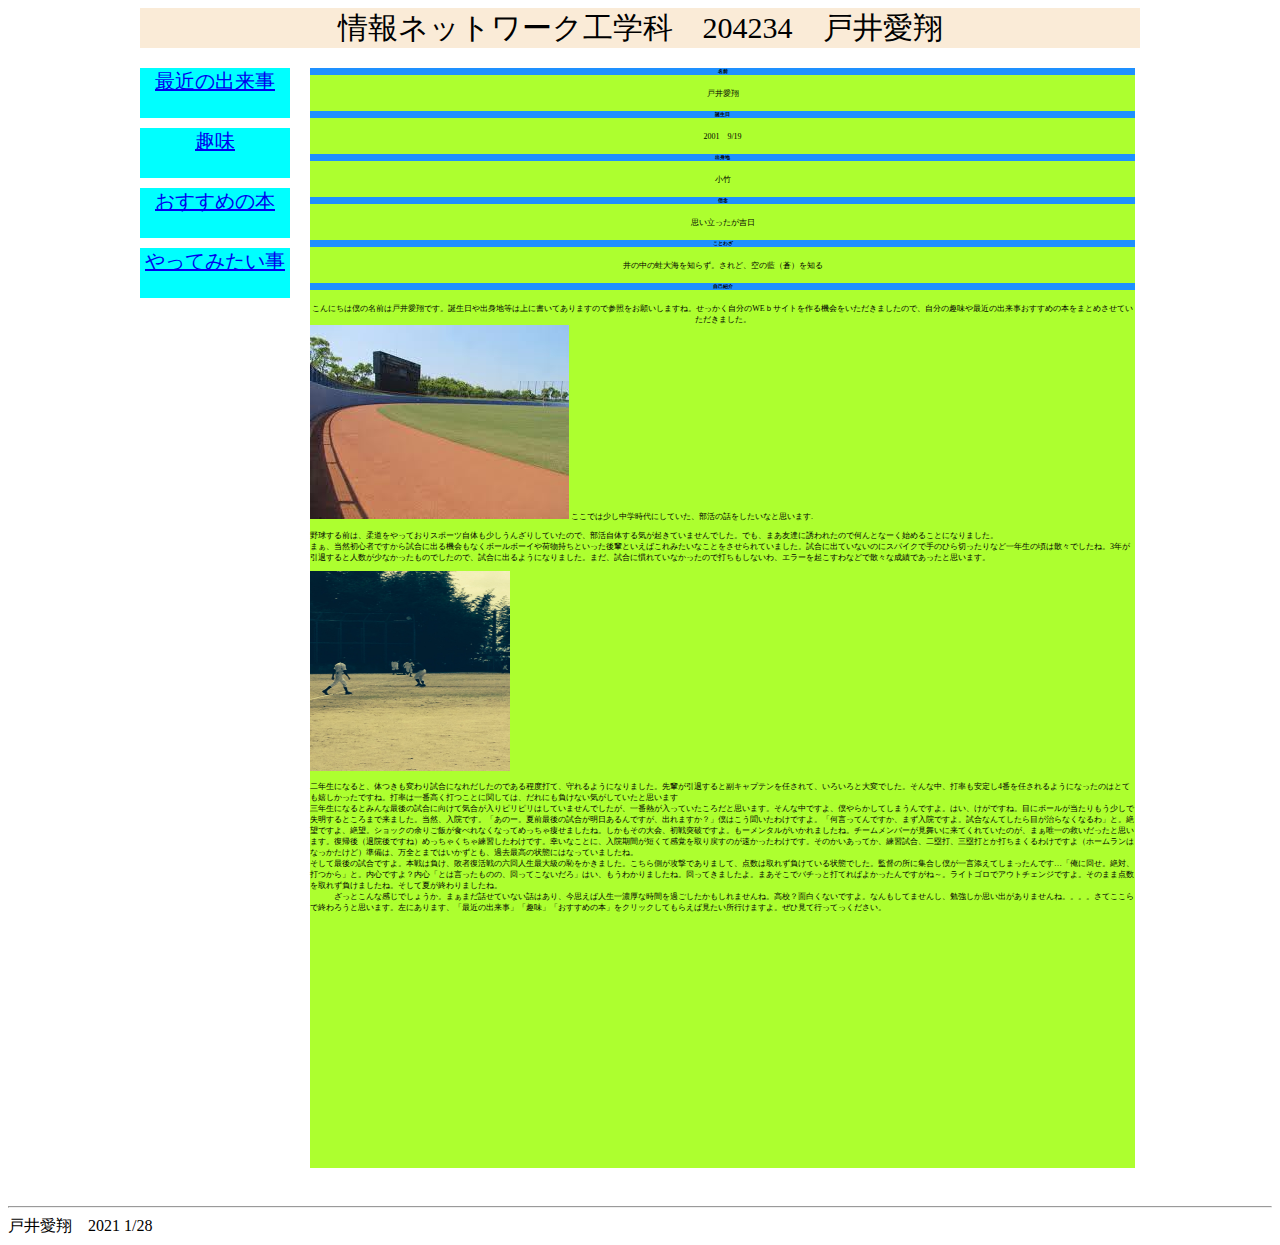
<file: index.html>
<!doctype html>
<html>
    <head>
        <meta charset="utf-8">
    <title>final</title>
        <link rel="stylesheet" type="text/css"
              href="css/su1.css">
    </head>
    <body>
             <div class="wrap">
        <div class="aoiki">
        <div class="title">
            情報ネットワーク工学科　204234　戸井愛翔　
        </div>
        <div class="ai">
            <div class="oiu">
                <div class="si">
                    <a href="saikinnnodekigoto.html">最近の出来事</a>
                </div>
                <div class="si">
                    <a href="shumi.html">趣味</a>
                </div>
                <div class="si">
                    <a href="osusumwnohonn.html">おすすめの本</a>
                </div>
                <div class="si">
                    <a href="yattemitaikoto.html">やってみたい事</a>
                </div>
            </div>
            <div class="hij">
             <div class="io">
                 <h6 class="koko">名前</h6>
                 <p class="aoi">戸井愛翔</p>
                 <h6 class="koko">誕生日</h6>
                 <p class="aoi">2001　9/19</p>
                 <h6 class="koko">出身地</h6>
                 <p class="aoi">小竹</p>
                  <h6 class="koko">信念</h6>
                 <p class="aoi">思い立ったが吉日</p>
                 <h6 class="koko">ことわざ</h6>
                 <p class="aoi">井の中の蛙大海を知らず。されど、空の藍（蒼）を知る</p>
                 <h6 class="koko"> 自己紹介</h6>
                 <p class="aoi">こんにちは僕の名前は戸井愛翔です。誕生日や出身地等は上に書いてありますので参照をお願いしますね。せっかく自分のWEｂサイトを作る機会をいただきましたので、自分の趣味や最近の出来事おすすめの本をまとめさせていただきました。</p><img src="images/kyuujou_01.jpg">
                 ここでは少し中学時代にしていた、部活の話をしたいなと思います.<br>
                 <p>野球する前は、柔道をやっておりスポーツ自体も少しうんざりしていたので、部活自体する気が起きていませんでした。でも、まあ友達に誘われたので何んとなーく始めることになりました。<br>まぁ、当然初心者ですから試合に出る機会もなくボールボーイや荷物持ちといった後輩といえばこれみたいなことをさせられていました。試合に出ていないのにスパイクで手のひら切ったりなど一年生の頃は散々でしたね。3年が引退すると人数が少なかったものでしたので、試合に出るようになりました。まだ、試合に慣れていなかったので打ちもしないわ、エラーを起こすわなどで散々な成績であったと思います。</p>
                     <img src="images/yakyuu.jpg"alt="サンプル" width="200" height="200"><p>二年生になると、体つきも変わり試合になれだしたのである程度打て、守れるようになりました。先輩が引退すると副キャプテンを任されて、いろいろと大変でした。そんな中、打率も安定し4番を任されるようになったのはとても嬉しかったですね。打率は一番高く打つことに関しては、だれにも負けない気がしていたと思います<br>三年生になるとみんな最後の試合に向けて気合が入りピリピリはしていませんでしたが、一番熱が入っていたころだと思います。そんな中ですよ、僕やらかしてしまうんですよ。はい、けがですね。目にボールが当たりもう少しで失明するところまで来ました。当然、入院です。「あのー。夏前最後の試合が明日あるんですが、出れますか？」僕はこう聞いたわけですよ。「何言ってんですか、まず入院ですよ。試合なんてしたら目が治らなくなるわ」と。絶望ですよ、絶望。ショックの余りご飯が食べれなくなってめっちゃ痩せましたね。しかもその大会、初戦突破ですよ。もーメンタルがいかれましたね。チームメンバーが見舞いに来てくれていたのが、まぁ唯一の救いだったと思います。復帰後（退院後ですね）めっちゃくちゃ練習したわけです。幸いなことに、入院期間が短くて感覚を取り戻すのが速かったわけです。そのかいあってか、練習試合、二塁打、三塁打とか打ちまくるわけですよ（ホームランはなっかたけど）準備は、万全とまではいかずとも、過去最高の状態にはなっていましたね。<br>そして最後の試合ですよ。本戦は負け、敗者復活戦の六回人生最大級の恥をかきました。こちら側が攻撃でありまして、点数は取れず負けている状態でした。監督の所に集合し僕が一言添えてしまったんです…「俺に回せ。絶対、打つから」と。内心ですよ？内心「とは言ったものの、回ってこないだろ」はい、もうわかりましたね。回ってきましたよ。まあそこでバチっと打てればよかったんですがね～。ライトゴロでアウトチェンジですよ。そのまま点数を取れず負けましたね。そして夏が終わりましたね。<br>
                　　　ざっとこんな感じでしょうか。まぁまだ話せていない話はあり、今思えば人生一濃厚な時間を過ごしたかもしれませんね。高校？面白くないですよ。なんもしてませんし、勉強しか思い出がありませんね。。。。さてここらで終わろうと思います。左にあります、「最近の出来事」「趣味」「おすすめの本」をクリックしてもらえば見たい所行けますよ。ぜひ見て行ってっください。
                 </p>
            </div>
            </div> 
        </div>
        </div>
        </div>
   <hr>戸井愛翔　2021 1/28
    </body>
</html>
</file>
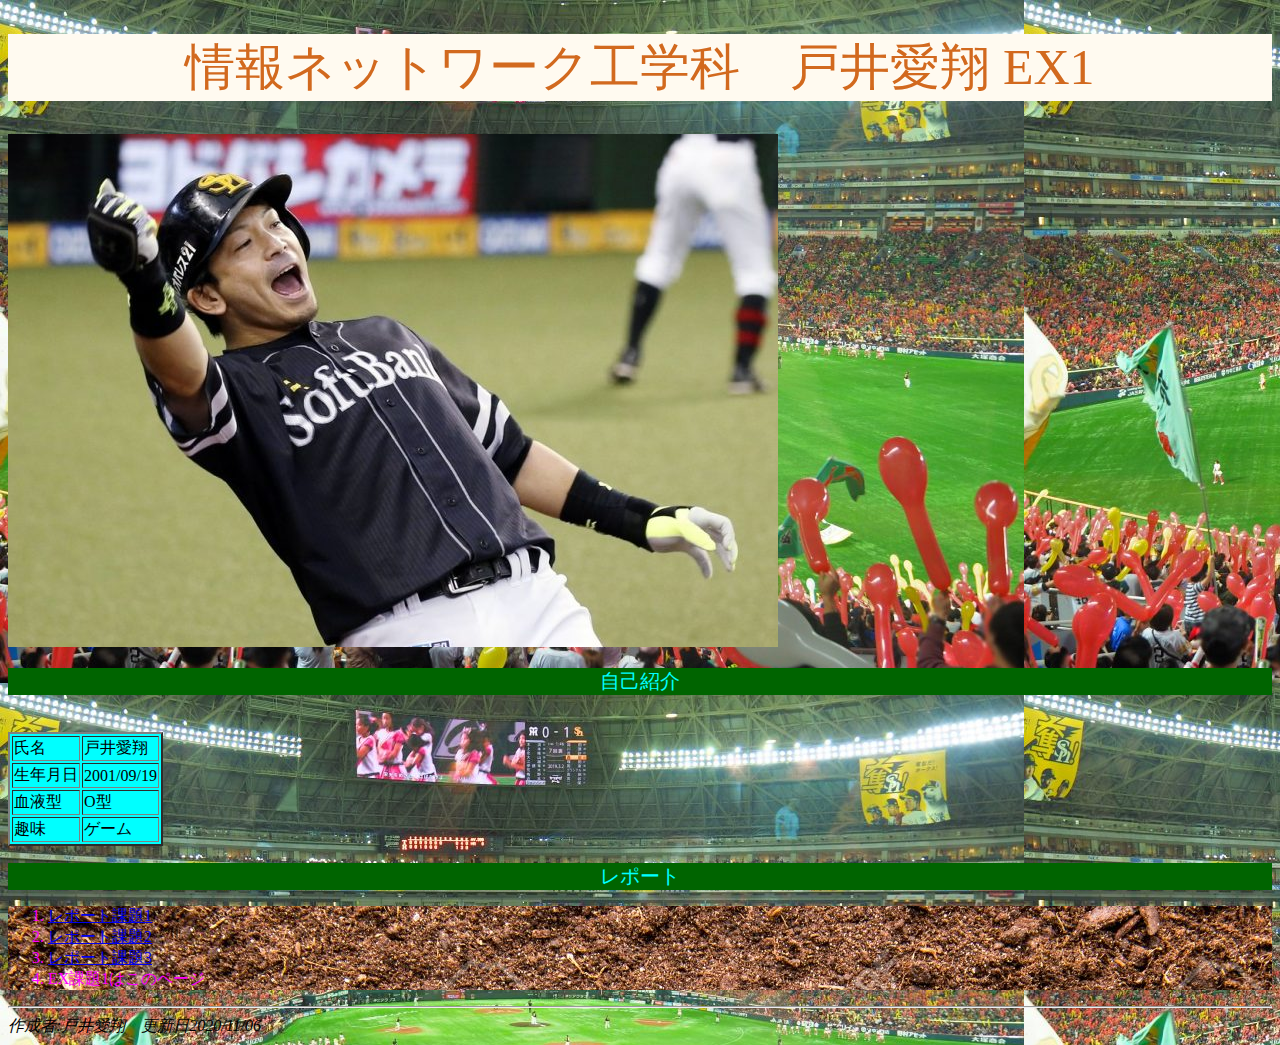
<file: ex1.html>
<!doctype html>
<html>
    <head>
        <meta charset="utf-8">
    <title>EX課題1</title>
        <link rel="stylesheet" type="text/css"
              href="css/ex1.css">
    </head>
    <body>
        <h1>情報ネットワーク工学科　戸井愛翔 EX1</h1>
        <img src="images/baseball_03.jpg" alt "代替テキスト">
        <h2>自己紹介</h2>
         <table border="2">
            <tr>　<td>氏名</td>　<td>戸井愛翔</td>　　</tr>
            <tr>　<td>生年月日</td>　　<td>2001/09/19</td>　　　</tr>
            <tr>　<td>血液型</td>　　　<td>O型</td>　　　</tr>
            <tr>　<td>趣味</td>　　　　<td>ゲーム</td>　　　</tr>
        　　　</table>
        <h2>レポート</h2>
        <ol>
            <li><a href="kadai1.html">レポート課題1</a></li>
            <li><a href="index.html">レポート課題2</a></li>
            <li><a href="kadai3.html">レポート課題3</a></li>
            <li>EX課題1はこのページ</li>
        </ol>
        <hr>
        <address>作成者:戸井愛翔　更新日2020/11/06</address>
    </body>

</html>
</file>
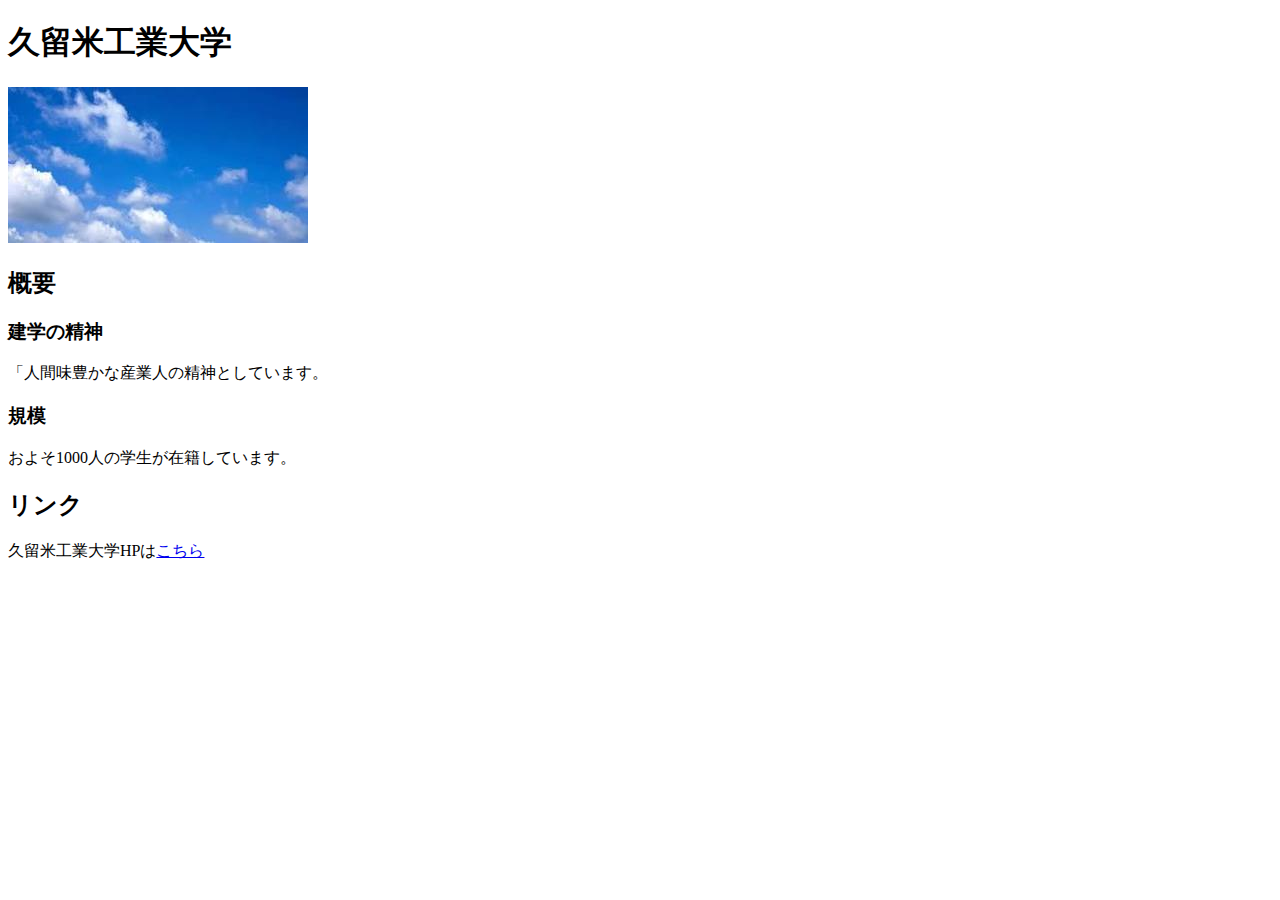
<file: kadai1.html>
<!--何を書いてもいい-->
<!doctype html>
<html>
    <head>
        <meta charset="utf-8">
        <title>課題1</title>
    </head>
    <body>
        <h1>久留米工業大学</h1>
        <img src="images/02.jpg" alt="読み込めなかった時用">
        <h2>概要</h2>
        <h3>建学の精神</h3>
        <p>「人間味豊かな産業人の精神としています。</p>
        <h3>規模</h3>
        <p>およそ1000人の学生が在籍しています。</p>
        <h2>リンク</h2>
        <p>久留米工業大学HPは<a href="https://www.kurume-it.ac.jp/">こちら</a>
        </p>
     </body>
</html>
</file>
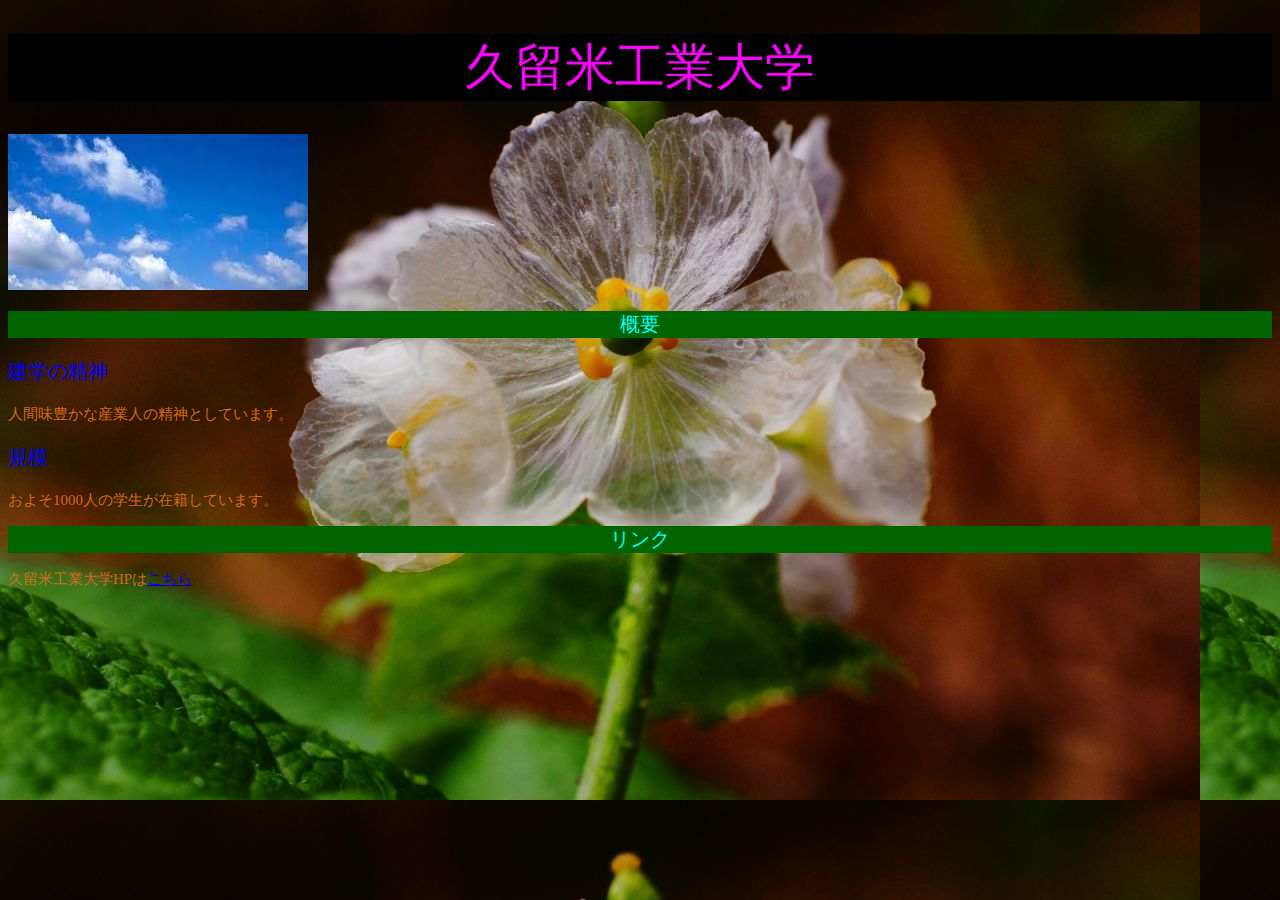
<file: kadai3.html>
<!--何を書いてもいい-->
<!doctype html>
<html>
    <head>
        <meta charset="utf-8">
        <title>課題3</title>
        <link rel="stylesheet" type="text/css"
              href="css/kadai3.css">
    </head>
    <body>
        <h1>久留米工業大学</h1>
        <img src="images/02.jpg" alt="読み込めなかった時用">
        <h2>概要</h2>
        <h3>建学の精神</h3>
        <p>人間味豊かな産業人の精神としています。</p>
        <h3>規模</h3>
        <p>およそ1000人の学生が在籍しています。</p>
        <h2>リンク</h2>
        <p>久留米工業大学HPは<a href="https://www.kurume-it.ac.jp/">こちら</a>
        </p>
     </body>
</html>
</file>
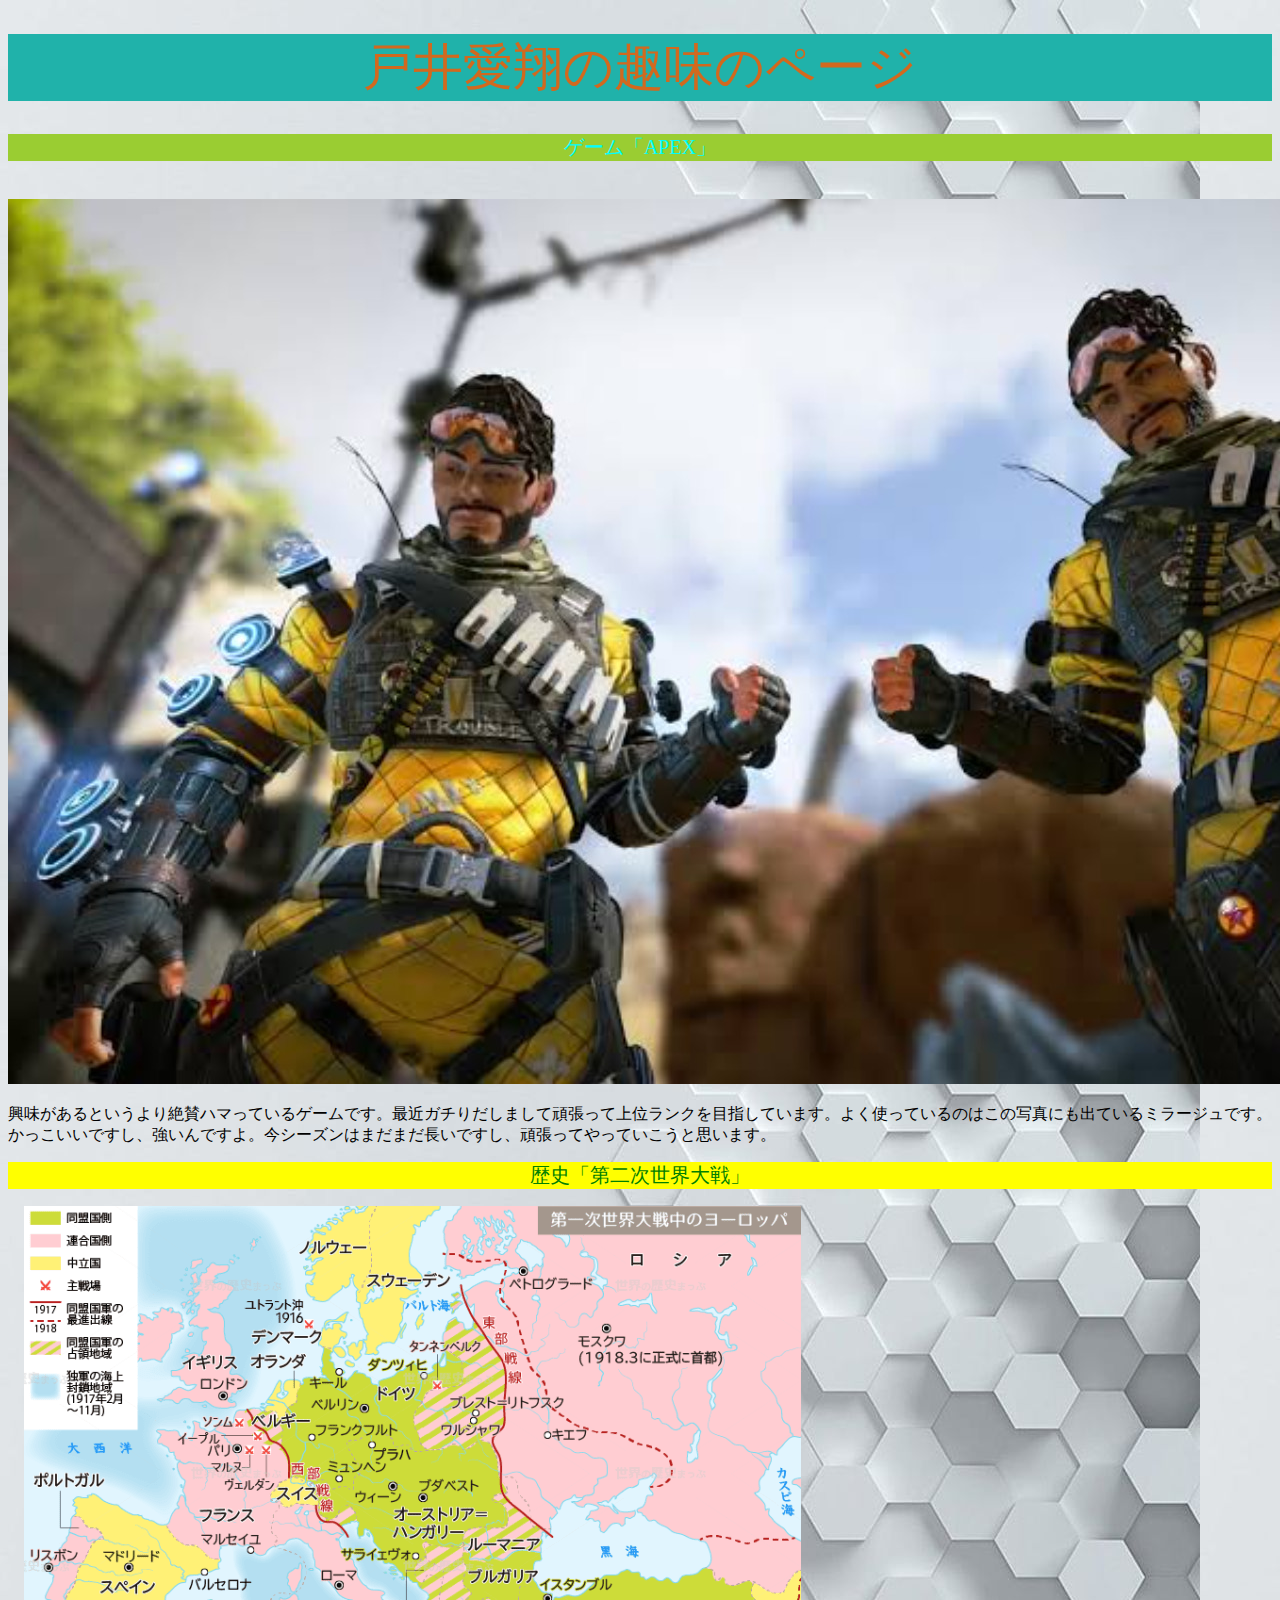
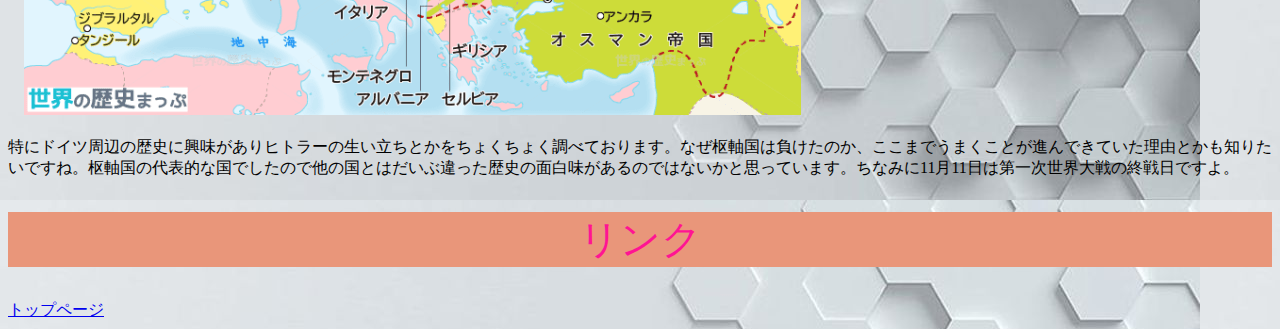
<file: kadai4.html>
<!doctype html>
<html>
    <head>
        <meta charset="utf-8">
    <title>課題4</title>
        <link rel="stylesheet" type="text/css"
              href="css/kadai4.css">
    </head>
    <body>
        <h1>戸井愛翔の趣味のページ</h1>
        <h2 id="ado">ゲーム「APEX」</h2>
        　<img src="images/miraoji.jpg" alt "代替テキスト">
        <p class="ako">興味があるというより絶賛ハマっているゲームです。最近ガチりだしまして頑張って上位ランクを目指しています。よく使っているのはこの写真にも出ているミラージュです。かっこいいですし、強いんですよ。今シーズンはまだまだ長いですし、頑張ってやっていこうと思います。</p>
        <h2 id="rekishi">歴史「第二次世界大戦」</h2>
        　<img src="images/seiyoudainiji.png" alt "代替テキスト">
        <p class="dko">特にドイツ周辺の歴史に興味がありヒトラーの生い立ちとかをちょくちょく調べております。なぜ枢軸国は負けたのか、ここまでうまくことが進んできていた理由とかも知りたいですね。枢軸国の代表的な国でしたので他の国とはだいぶ違った歴史の面白味があるのではないかと思っています。ちなみに11月11日は第一次世界大戦の終戦日ですよ。</p>
        <h2 id="koko">リンク</h2>
            <li><a href="index.html">トップページ</a></li>
    </body>

</html>
</file>
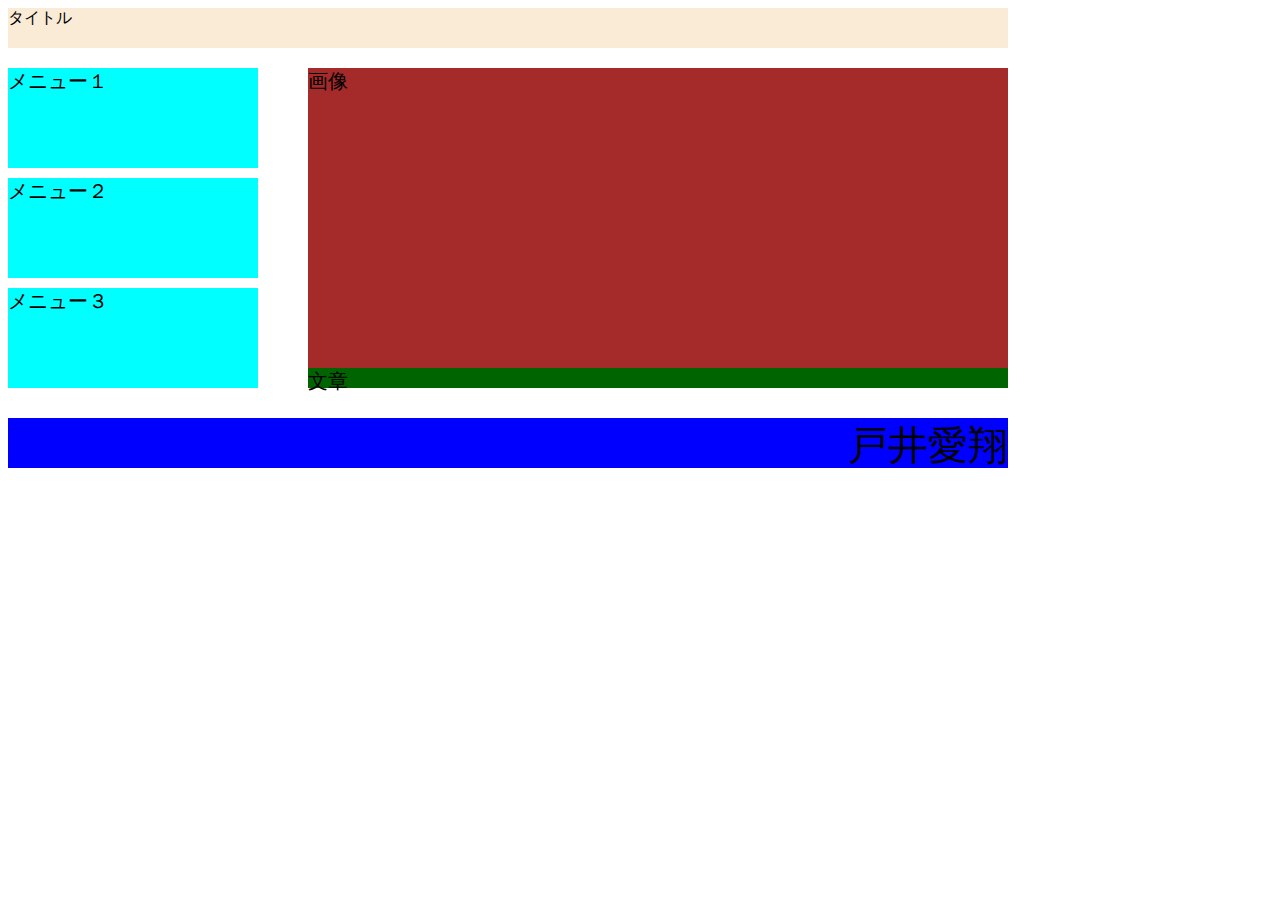
<file: kadai5.html>
<!doctype html>
<html>
    <head>
        <meta charset="utf-8">
    <title>課題５</title>
        <link rel="stylesheet" type="text/css"
              href="css/kadai5.css">
    </head>
    <body>
        <div class="title">
           タイトル
        </div>
        <div class="ai">
            <div class="oiu">
                <div class="si">
                    メニュー１
                </div>
                <div class="si">
                    メニュー２
                </div>
                <div class="si">
                    メニュー３
                </div>
            </div>
            <div class="hij">
             <div class="io">
                 画像
                </div>
            <div class="co">
                文章
                </div>
            </div>
        </div>
        
        <div class="footer">
            戸井愛翔
        </div>
    </body>

</html>
</file>
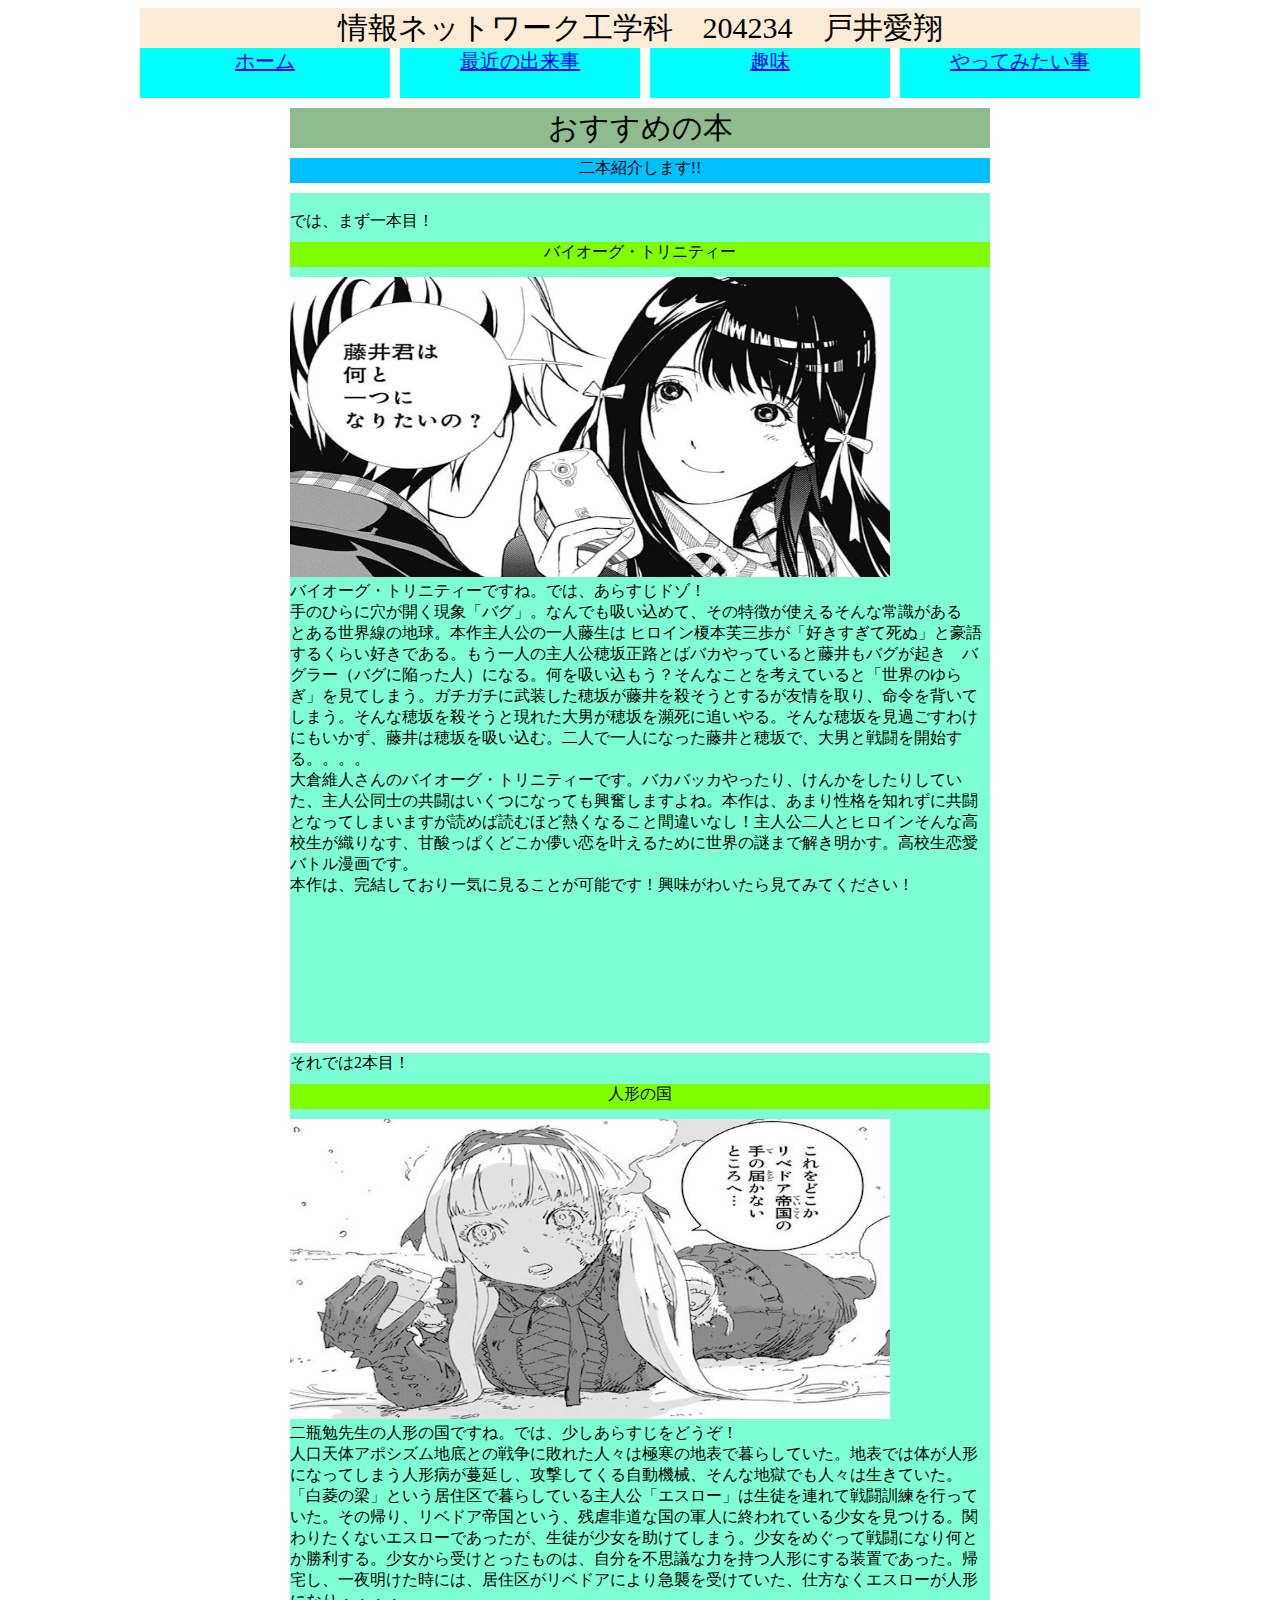
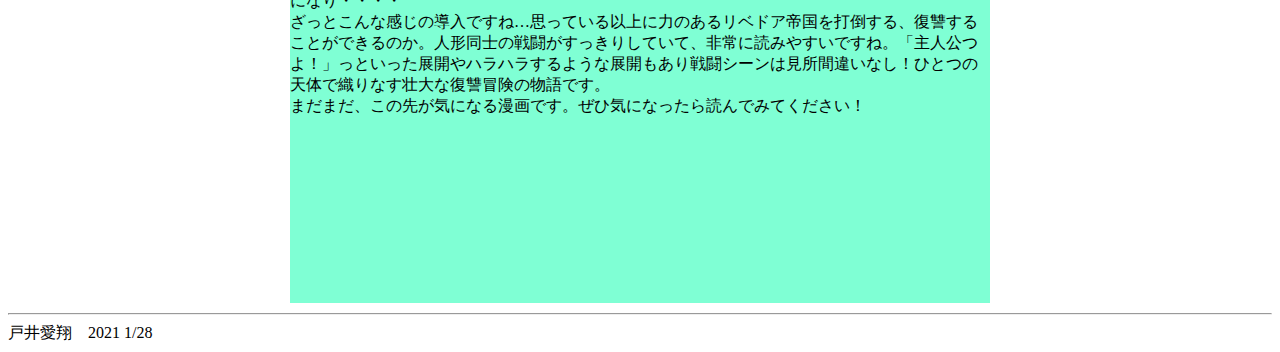
<file: osusumwnohonn.html>
<!doctype html>
<html>
    <head>
        <meta charset="utf-8">
    <title>final</title>
        <link rel="stylesheet" type="text/css"
              href="css/su4.css">
    </head>
    <body>
        <div class="wrap">
        <div class="title">
            情報ネットワーク工学科　204234　戸井愛翔　
        </div>
        <div class="ai">
            <div class="poi">
                <div class="si">
                    <a href="index.html">ホーム</a>
                </div>
                <div class="si1">
                    <a href="saikinnnodekigoto.html">最近の出来事</a>
                </div>
                <div class="si2">
                    <a href="shumi.html">趣味</a>
                </div>
                <div class="si3">
                    <a href="yattemitaikoto.html">やってみたい事</a>
                </div>
            </div>
        </div>
            <div class="tit">
            おすすめの本
        </div>
            <div class="popo">
               二本紹介します!!
            </div>
                       <div class="lolo">
                <div class="koi">
                    <br>では、まず一本目！<br>
                    <div class="jiji">バイオーグ・トリニティー</div>
                    <img src="images/byo.png"width="600" height="300"><br>バイオーグ・トリニティーですね。では、あらすじドゾ！
                    <br>手のひらに穴が開く現象「バグ」。なんでも吸い込めて、その特徴が使えるそんな常識がある　とある世界線の地球。本作主人公の一人藤生は
                    ヒロイン榎本芙三歩が「好きすぎて死ぬ」と豪語するくらい好きである。もう一人の主人公穂坂正路とばバカやっていると藤井もバグが起き　バグラー（バグに陥った人）になる。何を吸い込もう？そんなことを考えていると「世界のゆらぎ」を見てしまう。ガチガチに武装した穂坂が藤井を殺そうとするが友情を取り、命令を背いてしまう。そんな穂坂を殺そうと現れた大男が穂坂を瀕死に追いやる。そんな穂坂を見過ごすわけにもいかず、藤井は穂坂を吸い込む。二人で一人になった藤井と穂坂で、大男と戦闘を開始する。。。。
                    <br>大倉維人さんのバイオーグ・トリニティーです。バカバッカやったり、けんかをしたりしていた、主人公同士の共闘はいくつになっても興奮しますよね。本作は、あまり性格を知れずに共闘となってしまいますが読めば読むほど熱くなること間違いなし！主人公二人とヒロインそんな高校生が織りなす、甘酸っぱくどこか儚い恋を叶えるために世界の謎まで解き明かす。高校生恋愛バトル漫画です。
                    <br>本作は、完結しており一気に見ることが可能です！興味がわいたら見てみてください！
                </div>
                <div class="koi">
                        それでは2本目！
                    <div class="jiji">
                人形の国
                </div>
                    <img src="images/ninn.jpg" width="600" height="300">
                    <br>二瓶勉先生の人形の国ですね。では、少しあらすじをどうぞ！
                    <br>人口天体アポシズム地底との戦争に敗れた人々は極寒の地表で暮らしていた。地表では体が人形になってしまう人形病が蔓延し、攻撃してくる自動機械、そんな地獄でも人々は生きていた。「白菱の梁」という居住区で暮らしている主人公「エスロー」は生徒を連れて戦闘訓練を行っていた。その帰り、リベドア帝国という、残虐非道な国の軍人に終われている少女を見つける。関わりたくないエスローであったが、生徒が少女を助けてしまう。少女をめぐって戦闘になり何とか勝利する。少女から受けとったものは、自分を不思議な力を持つ人形にする装置であった。帰宅し、一夜明けた時には、居住区がリベドアにより急襲を受けていた、仕方なくエスローが人形になり・・・・
                    <br>ざっとこんな感じの導入ですね…思っている以上に力のあるリベドア帝国を打倒する、復讐することができるのか。人形同士の戦闘がすっきりしていて、非常に読みやすいですね。「主人公つよ！」っといった展開やハラハラするような展開もあり戦闘シーンは見所間違いなし！ひとつの天体で織りなす壮大な復讐冒険の物語です。<br>まだまだ、この先が気になる漫画です。ぜひ気になったら読んでみてください！
                </div>
            </div>
        </div>
   <hr>戸井愛翔　2021 1/28
        
    </body>
</html>
</file>
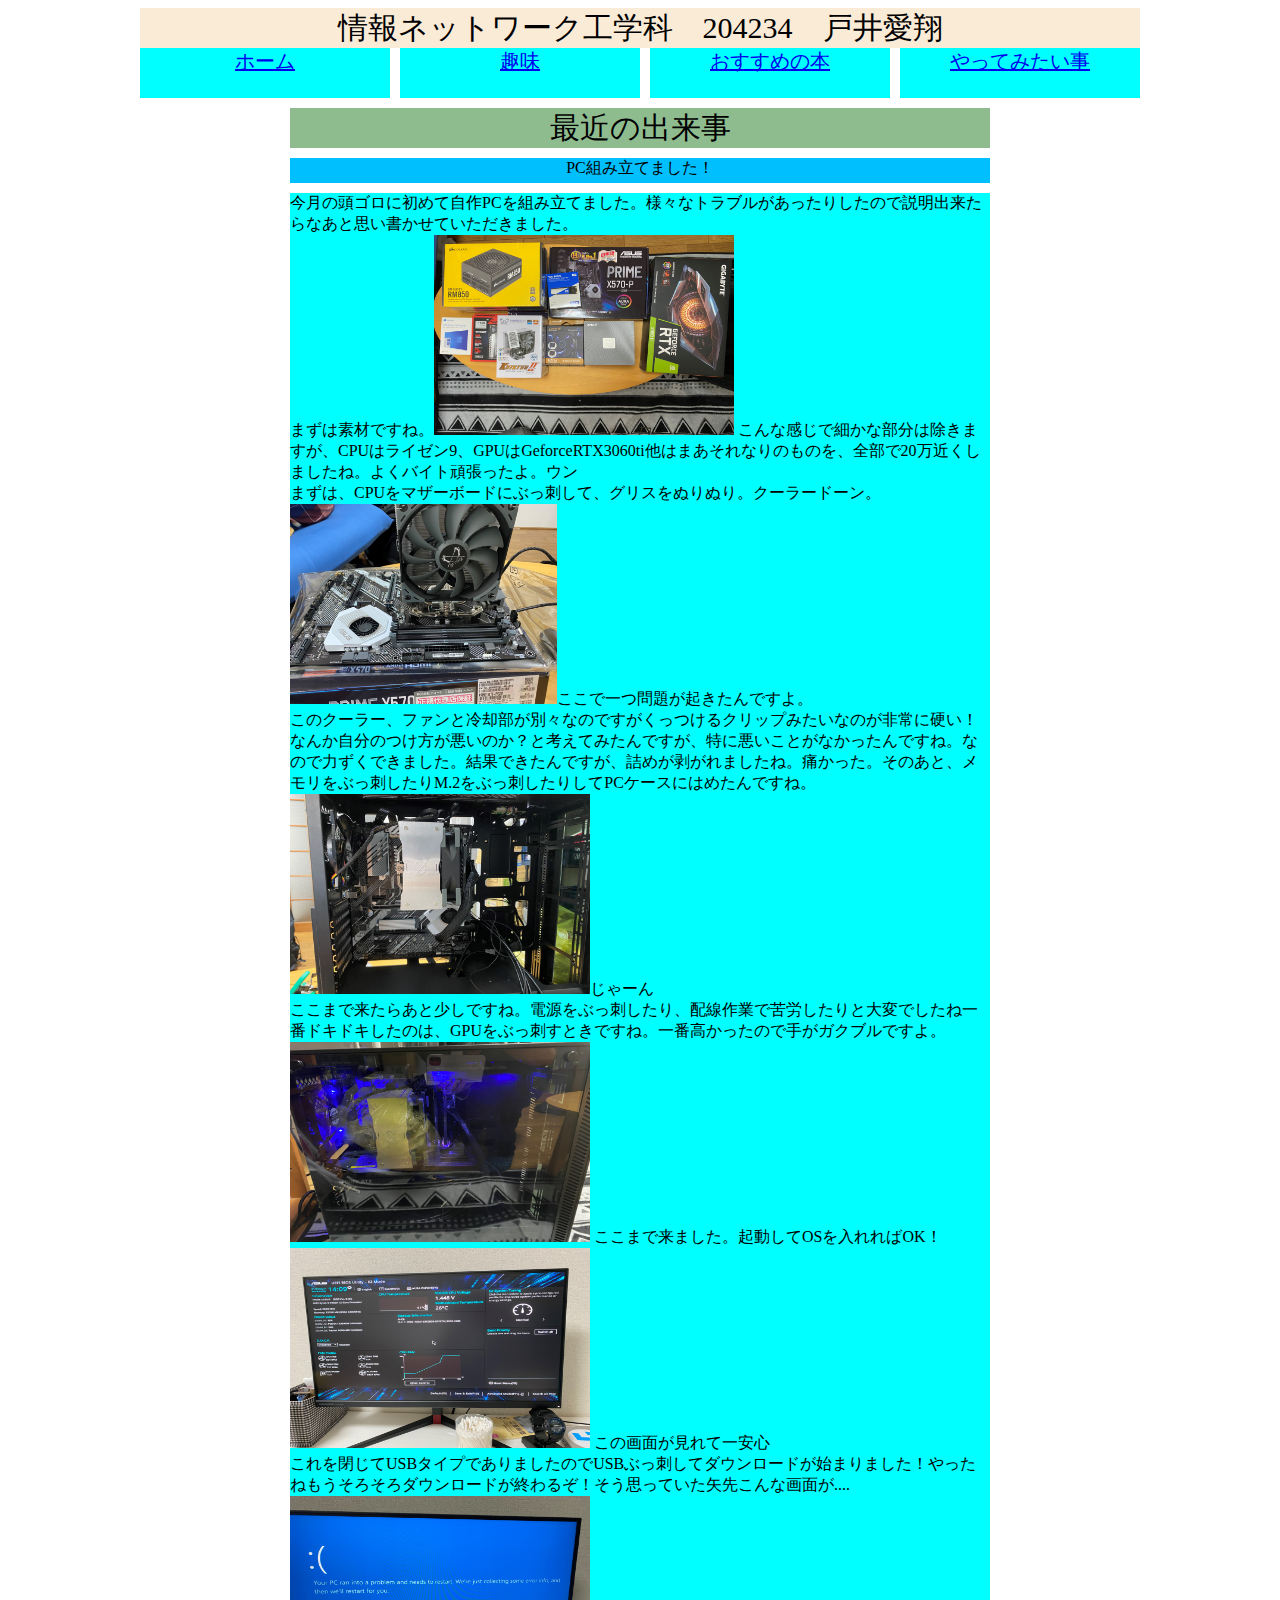
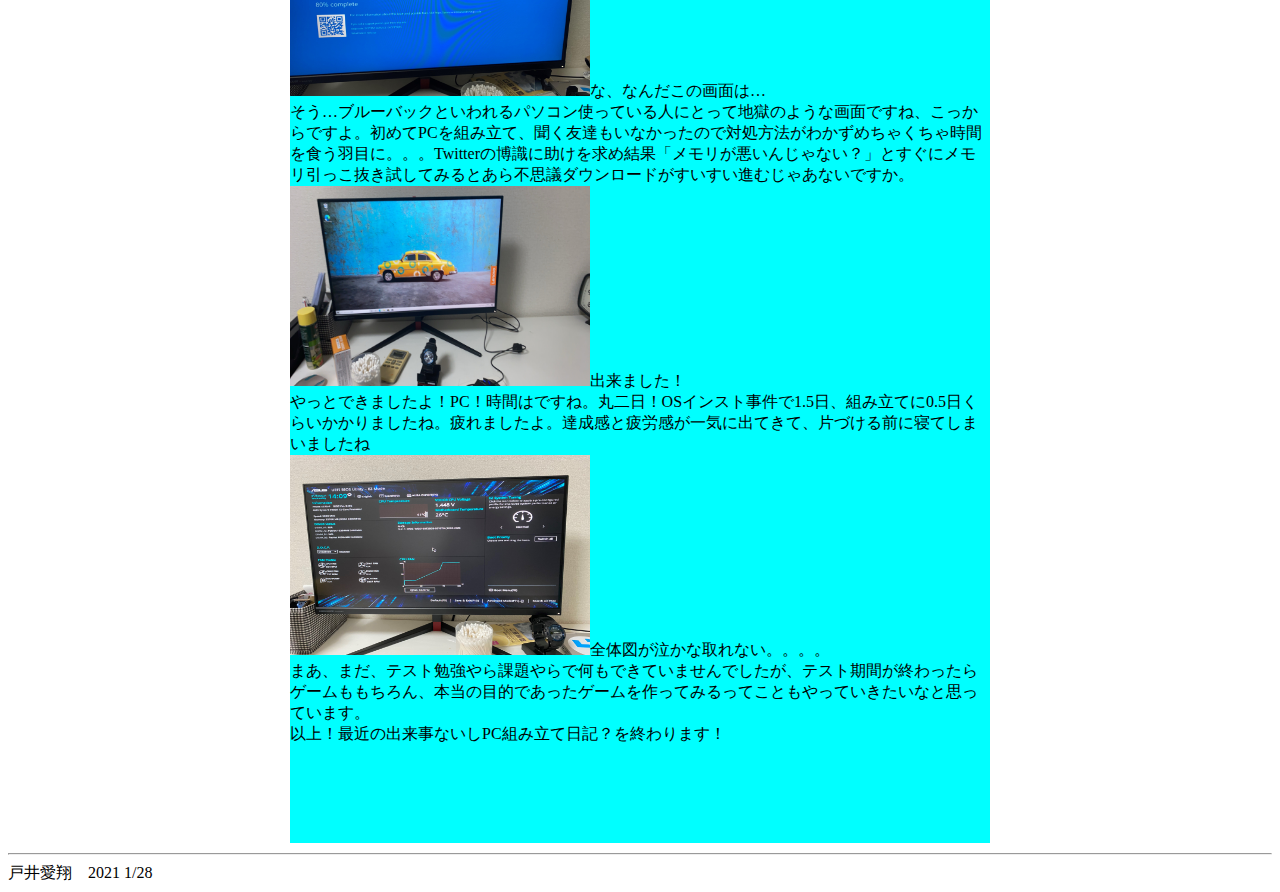
<file: saikinnnodekigoto.html>
<!doctype html>
<html>
    <head>
        <meta charset="utf-8">
    <title>final</title>
        <link rel="stylesheet" type="text/css"
              href="css/su2.css">
    </head>
    <body>
        <div class="wrap">
        <div class="title">
            情報ネットワーク工学科　204234　戸井愛翔　
        </div>
        <div class="ai">
            <div class="poi">
                <div class="si">
                    <a href="index.html">ホーム</a>
                </div>
                <div class="si1">
                    <a href="shumi.html">趣味</a>
                </div>
                <div class="si2">
                    <a href="osusumwnohonn.html">おすすめの本</a>
                </div>
                <div class="si3">
                    <a href="yattemitaikoto.html">やってみたい事</a>
                </div>
            </div>
        </div>
            <div class="tit">
            最近の出来事
        </div> 
            <div class="popo">
                PC組み立てました！
            </div>
            <div class="lolo">
                今月の頭ゴロに初めて自作PCを組み立てました。様々なトラブルがあったりしたので説明出来たらなあと思い書かせていただきました。
                <br>まずは素材ですね。<img src="images/pc1.jpg" width="300" height="200"> こんな感じで細かな部分は除きますが、CPUはライゼン9、GPUはGeforceRTX3060ti他はまあそれなりのものを、全部で20万近くしましたね。よくバイト頑張ったよ。ウン<br>まずは、CPUをマザーボードにぶっ刺して、グリスをぬりぬり。クーラードーン。<img src="images/pc2.jpg"　width="300" height="200">ここで一つ問題が起きたんですよ。<br>このクーラー、ファンと冷却部が別々なのですがくっつけるクリップみたいなのが非常に硬い！なんか自分のつけ方が悪いのか？と考えてみたんですが、特に悪いことがなかったんですね。なので力ずくできました。結果できたんですが、詰めが剥がれましたね。痛かった。そのあと、メモリをぶっ刺したりM.2をぶっ刺したりしてPCケースにはめたんですね。<img src="images/pc3.jpg"width="300" height="200">じゃーん<br>ここまで来たらあと少しですね。電源をぶっ刺したり、配線作業で苦労したりと大変でしたね一番ドキドキしたのは、GPUをぶっ刺すときですね。一番高かったので手がガクブルですよ。<img src="images/pc4.jpg"  width="300" height="200"> ここまで来ました。起動してOSを入れればOK！<img src="images/pc7.jpg"width="300" height="200"> この画面が見れて一安心<br>これを閉じてUSBタイプでありましたのでUSBぶっ刺してダウンロードが始まりました！やったねもうそろそろダウンロードが終わるぞ！そう思っていた矢先こんな画面が....<br><img src= "images/pc5.jpg"width="300" height="200">な、なんだこの画面は…<br>そう…ブルーバックといわれるパソコン使っている人にとって地獄のような画面ですね、こっからですよ。初めてPCを組み立て、聞く友達もいなかったので対処方法がわかずめちゃくちゃ時間を食う羽目に。。。Twitterの博識に助けを求め結果「メモリが悪いんじゃない？」とすぐにメモリ引っこ抜き試してみるとあら不思議ダウンロードがすいすい進むじゃあないですか。<br>
            <img src="images/pc8.jpg"width="300" height="200">出来ました！<br>やっとできましたよ！PC！時間はですね。丸二日！OSインスト事件で1.5日、組み立てに0.5日くらいかかりましたね。疲れましたよ。達成感と疲労感が一気に出てきて、片づける前に寝てしまいましたね<br><img src="images/pc7.jpg"width="300" height="200">全体図が泣かな取れない。。。。<br>まあ、まだ、テスト勉強やら課題やらで何もできていませんでしたが、テスト期間が終わったらゲームももちろん、本当の目的であったゲームを作ってみるってこともやっていきたいなと思っています。<br>以上！最近の出来事ないしPC組み立て日記？を終わります！</div>
        </div>
   <hr>戸井愛翔　2021 1/28
        
    </body>
</html>
</file>
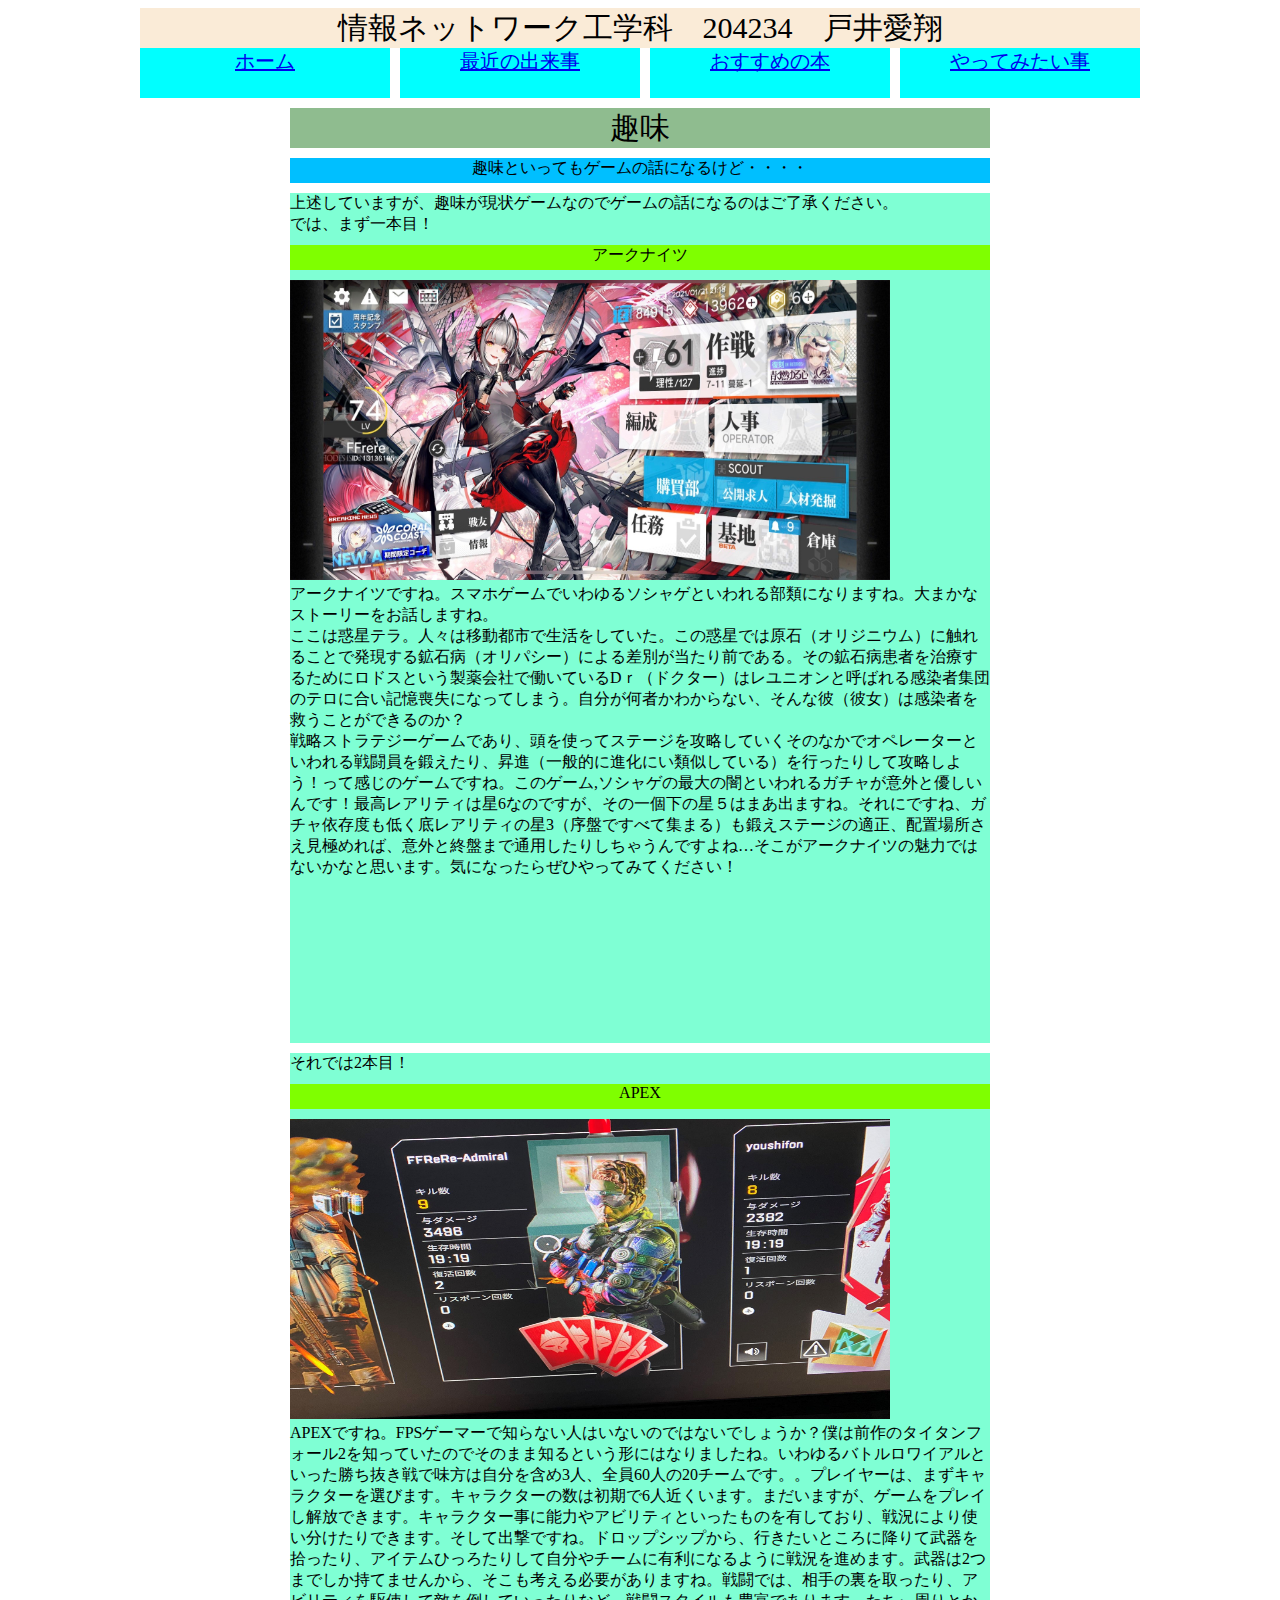
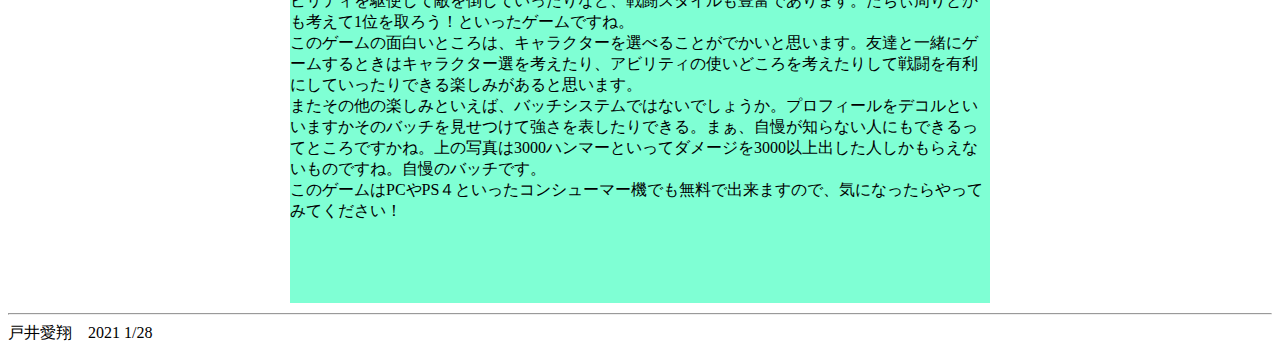
<file: shumi.html>
<!doctype html>
<html>
    <head>
        <meta charset="utf-8">
    <title>final</title>
        <link rel="stylesheet" type="text/css"
              href="css/su3.css">
    </head>
    <body>
        <div class="wrap">
        <div class="title">
            情報ネットワーク工学科　204234　戸井愛翔　
        </div>
        <div class="ai">
            <div class="poi">
                <div class="si">
                    <a href="index.html">ホーム</a>
                </div>
                <div class="si1">
                    <a href="saikinnnodekigoto.html">最近の出来事</a>
                </div>
                <div class="si2">
                    <a href="osusumwnohonn.html">おすすめの本</a>
                </div>
                <div class="si3">
                    <a href="yattemitaikoto.html">やってみたい事</a>
                </div>
            </div>
        </div>
            <div class="tit">
          趣味
        </div>
            <div class="popo">
               趣味といってもゲームの話になるけど・・・・
            </div>
            <div class="lolo">
                <div class="koi">
                上述していますが、趣味が現状ゲームなのでゲームの話になるのはご了承ください。<br>では、まず一本目！<br>
                    <div class="jiji">アークナイツ</div>
                    <img src="images/Arknights.jpg"width="600" height="300"><br>アークナイツですね。スマホゲームでいわゆるソシャゲといわれる部類になりますね。大まかなストーリーをお話しますね。<br>ここは惑星テラ。人々は移動都市で生活をしていた。この惑星では原石（オリジニウム）に触れることで発現する鉱石病（オリパシー）による差別が当たり前である。その鉱石病患者を治療するためにロドスという製薬会社で働いているDｒ（ドクター）はレユニオンと呼ばれる感染者集団のテロに合い記憶喪失になってしまう。自分が何者かわからない、そんな彼（彼女）は感染者を救うことができるのか？
                <br>戦略ストラテジーゲームであり、頭を使ってステージを攻略していくそのなかでオペレーターといわれる戦闘員を鍛えたり、昇進（一般的に進化にい類似している）を行ったりして攻略しよう！って感じのゲームですね。このゲーム,ソシャゲの最大の闇といわれるガチャが意外と優しいんです！最高レアリティは星6なのですが、その一個下の星５はまあ出ますね。それにですね、ガチャ依存度も低く底レアリティの星3（序盤ですべて集まる）も鍛えステージの適正、配置場所さえ見極めれば、意外と終盤まで通用したりしちゃうんですよね…そこがアークナイツの魅力ではないかなと思います。気になったらぜひやってみてください！
                </div>
                
                <div class="koi">
                        それでは2本目！
                    <div class="jiji">
                APEX
                </div>
                    <img src="images/APEX01.jpg" width="600" height="300">
                    <br>APEXですね。FPSゲーマーで知らない人はいないのではないでしょうか？僕は前作のタイタンフォール2を知っていたのでそのまま知るという形にはなりましたね。いわゆるバトルロワイアルといった勝ち抜き戦で味方は自分を含め3人、全員60人の20チームです。。プレイヤーは、まずキャラクターを選びます。キャラクターの数は初期で6人近くいます。まだいますが、ゲームをプレイし解放できます。キャラクター事に能力やアビリティといったものを有しており、戦況により使い分けたりできます。そして出撃ですね。ドロップシップから、行きたいところに降りて武器を拾ったり、アイテムひっろたりして自分やチームに有利になるように戦況を進めます。武器は2つまでしか持てませんから、そこも考える必要がありますね。戦闘では、相手の裏を取ったり、アビリティを駆使して敵を倒していったりなど、戦闘スタイルも豊富であります。たちぃ周りとかも考えて1位を取ろう！といったゲームですね。<br>このゲームの面白いところは、キャラクターを選べることがでかいと思います。友達と一緒にゲームするときはキャラクター選を考えたり、アビリティの使いどころを考えたりして戦闘を有利にしていったりできる楽しみがあると思います。
                    <br>またその他の楽しみといえば、バッチシステムではないでしょうか。プロフィールをデコルといいますかそのバッチを見せつけて強さを表したりできる。まぁ、自慢が知らない人にもできるってところですかね。上の写真は3000ハンマーといってダメージを3000以上出した人しかもらえないものですね。自慢のバッチです。<br>このゲームはPCやPS４といったコンシューマー機でも無料で出来ますので、気になったらやってみてください！
                </div>
            </div>
        </div>
   <hr>戸井愛翔　2021 1/28
        
    </body>
</html>
</file>
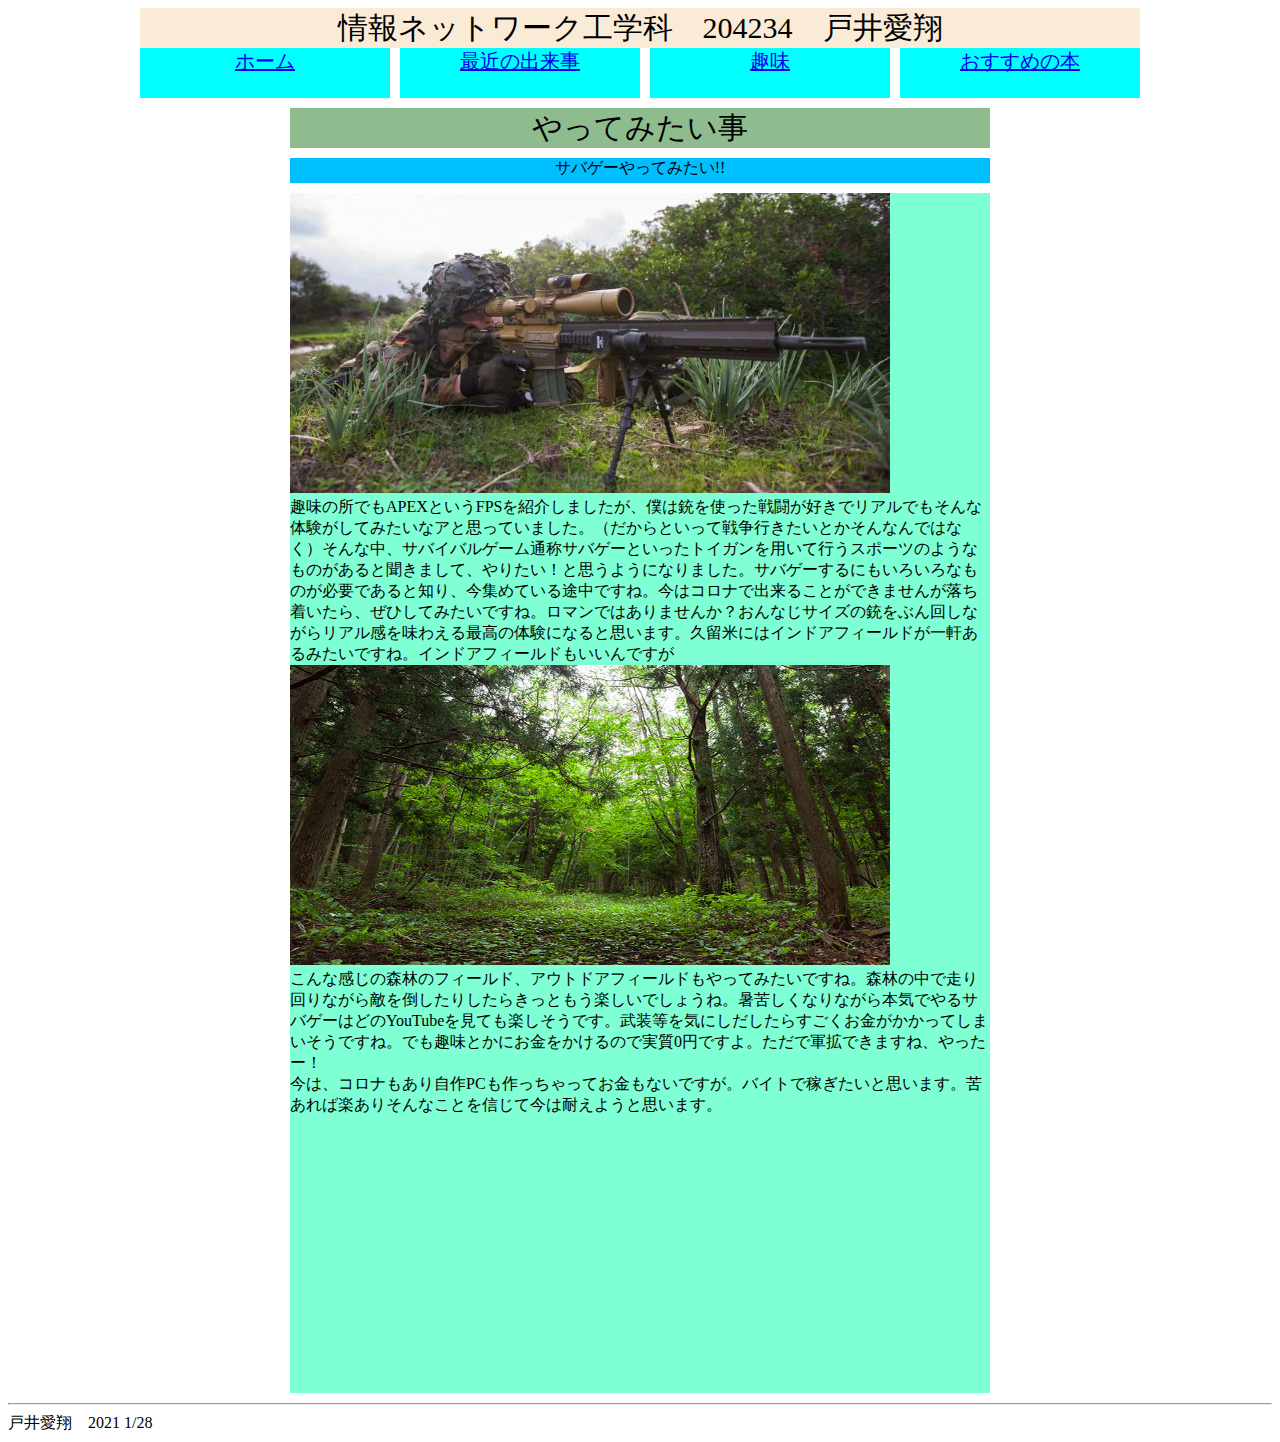
<file: yattemitaikoto.html>
<!doctype html>
<html>
    <head>
        <meta charset="utf-8">
    <title>final</title>
        <link rel="stylesheet" type="text/css"
              href="css/su5.css">
    </head>
    <body>
        <div class="wrap">
        <div class="title">
            情報ネットワーク工学科　204234　戸井愛翔　
        </div>
   
        <div class="ai">
            <div class="poi">
                <div class="si">
                    <a href="index.html">ホーム</a>
                </div>
                <div class="si1">
                    <a href="saikinnnodekigoto.html">最近の出来事</a>
                </div>
                <div class="si2">
                    <a href="shumi.html">趣味</a>
                </div>
                <div class="si3">
                    <a href="osusumwnohonn.html">おすすめの本</a>
                </div>
            </div>
        </div>
<div class="tit">
            やってみたい事
        </div>
            <div class="popo">
                サバゲーやってみたい!!
            </div>
            <div class="lolo">
            <img src="images/saba1.jpg" width="600" height="300">    
                <br>趣味の所でもAPEXというFPSを紹介しましたが、僕は銃を使った戦闘が好きでリアルでもそんな体験がしてみたいなアと思っていました。（だからといって戦争行きたいとかそんなんではなく）そんな中、サバイバルゲーム通称サバゲーといったトイガンを用いて行うスポーツのようなものがあると聞きまして、やりたい！と思うようになりました。サバゲーするにもいろいろなものが必要であると知り、今集めている途中ですね。今はコロナで出来ることができませんが落ち着いたら、ぜひしてみたいですね。ロマンではありませんか？おんなじサイズの銃をぶん回しながらリアル感を味わえる最高の体験になると思います。久留米にはインドアフィールドが一軒あるみたいですね。インドアフィールドもいいんですが<br><img src="images/saba.jpg"width="600" height="300"><br>こんな感じの森林のフィールド、アウトドアフィールドもやってみたいですね。森林の中で走り回りながら敵を倒したりしたらきっともう楽しいでしょうね。暑苦しくなりながら本気でやるサバゲーはどのYouTubeを見ても楽しそうです。武装等を気にしだしたらすごくお金がかかってしまいそうですね。でも趣味とかにお金をかけるので実質0円ですよ。ただで軍拡できますね、やったー！<br>今は、コロナもあり自作PCも作っちゃってお金もないですが。バイトで稼ぎたいと思います。苦あれば楽ありそんなことを信じて今は耐えようと思います。
            </div>
        </div><!これ以下にこれ以上書くな>
  
   <hr>戸井愛翔　2021 1/28
        
    </body>
</html>
</file>
<file: css/su1.css>
.title{
    margin: auto;
    width: 1000px;
    height: 40px;
    background-color: antiquewhite;
    margin-bottom: 20px;
    text-align: center;
    font-size: 30px;
}
.si{
    font-size: 20px;
    background-color: aqua;
    width: 150px;
    height: 50px;
    margin-bottom: 10px;
    text-align: center;
}
.koko{
    text-align: center;
    width:825;
    height:30;
    background-color: dodgerblue;
}
.aoi{
    margin: auto;
    text-align: center;
}

.io{
    font-size: 8px;
    width: 825px;
    height: 1100px;
    background-color: greenyellow;
    margin: -12px 0px 30px 20px;
}
.co{
    font-size: 20px;
    width: 700px;
    height: 20px;
    margin: 0px 0px 0px 50px;
    background-color: darkgreen;
}
.oiu{
    display: inline-block;
    vertical-align: top;
}
.hij{
    margin: auto;
    display: inline-block;
    vertical-align: top;
    width: 725px;
}
.ai{
    font-size: 0px;
    width: 1000px;
}
div.wrap{
    width: 1000px;
    margin: 0px auto;
}
</file>
<file: css/ex1.css>
h1{
    color:chocolate;
    font-size:50px;
    font-weight: 100;
    font-family:'HG行書体' ;
    text-align: center;
    background-color:floralwhite;
}
h2{
    color:aqua;
    font-size:20px;
    font-weight: 100;
    font-family:"Impact" ;
    text-align: center;
     background-color:darkgreen;
}
h3{
    color:blue;
    font-size:20px;
    font-weight: 100;
    font-family:serif ;
}
p{
   color:chocolate;
    font-size:15px;
    font-weight: 100;
    font-family:'ＭＳ ゴシック' ;
}
body{
    background-image: url(../images/kyuujou_02.jpg);
}

table{
     background-color:aqua;
   
}
    
ol{
     background-image: url(../images/tuti_01.jpg);
    color: fuchsia;
}
</file>
<file: css/kadai3.css>
h1{
    color:fuchsia;
    font-size:50px;
    font-weight: 100;
    font-family:'HG行書体' ;
    text-align: center;
    background-color:black;
}
h2{
    color:aqua;
    font-size:20px;
    font-weight: 100;
    font-family:"Impact" ;
    text-align: center;
     background-color:darkgreen;
}
h3{
    color:blue;
    font-size:20px;
    font-weight: 100;
    font-family:serif ;
}
p{
   color:chocolate;
    font-size:15px;
    font-weight: 100;
    font-family:'ＭＳ ゴシック' ;
}
body{
    background-image: url(../images/05.jpg);
</file>
<file: css/kadai4.css>
h1{
    color:chocolate;
    font-size:50px;
    font-weight: 100;
    text-align: center;
    background-color:lightseagreen;
}
h2#ado{
    color:aqua;
    font-size:20px;
    font-weight: 100;
    font-family:'HG正楷書体-PRO' ;
    text-align: center;
     background-color:yellowgreen;
}
h2#rekishi{
    color:green;
    font-size:20px;
    font-weight: 100;
    font-family: '游ゴシック';
    text-align: center;
     background-color:yellow;
}
h2#koko{
    color:deeppink;
    font-size:40px;
    font-weight: 100;
    font-family:'HGP行書体' ;
    text-align: center;
     background-color:darksalmon;
}
h3{
    color:blue;
    font-size:20px;
    font-weight: 100;
    font-family:serif ;
}
body{
    background-image:url(../images/kikagaku01.jpg);
}
</file>
<file: css/kadai5.css>
.title{
    width: 1000px;
    height: 40px;
    background-color: antiquewhite;
    margin-bottom: 20px;
}
.si{
    font-size: 20px;
    background-color: aqua;
    width: 250px;
    height: 100px;
    margin-bottom: 10px;
}
.io{
    font-size: 20px;
    width: 700px;
    height: 300px;
    background-color: brown;
    margin: 0px 0px 0px 50px;
}
.co{
    font-size: 20px;
    width: 700px;
    height: 20px;
    margin: 0px 0px 0px 50px;
    background-color: darkgreen;
}
.oiu{
    display: inline-block;
    vertical-align: top;
    
}
.hij{
    display: inline-block;
    vertical-align: top;
    width: 700px;
}
.footer{
     width: 1000px;
    height: 50px;
    background-color:blue;
    text-align: right;
    font-size: 40px;
    font-family: "Impact";
    margin-top: 20px;
}
.ai{
    font-size: 0px;
    width: 1000px;
}
</file>
<file: css/su4.css>
.title{
    width: 1000px;
    height: 40px;
    background-color: antiquewhite;
    text-align: center;
    font-size: 30px;
}
.si{
    display: inline-block;
    vertical-align: top;
    font-size: 20px;
    background-color: aqua;
    width: 250px;
    height: 50px;
    margin-bottom: 10px;
    text-align: center;
}
.si1{
    display: inline-block;
    vertical-align: top;
    background-color: aqua;
    width: 240px;
    height: 50px;
    margin-bottom: 10px;
    text-align: center;
    margin-left: 10px;
    font-size: 20px;
}
.si2{
    display: inline-block;
    vertical-align: top;
    background-color: aqua;
    width: 240px;
    height: 50px;
    margin-bottom: 10px;
    text-align: center;
    margin-left: 10px;
    font-size: 20px;
}
.si3{
    display: inline-block;
    vertical-align: top;
    background-color: aqua;
    width: 240px;
    height: 50px;
    margin-bottom: 10px;
    text-align: center;
    margin-left: 10px;
    font-size: 20px;
}
.koko{
    text-align: center;
    width:825;
    height:30;
    background-color: dodgerblue;
}
.aoi{
    text-align: center;
}

.io{
    font-size: 8px;
    width: 825px;
    height: 1000px;
    background-color: greenyellow;
    margin: -12px 0px 30px 20px;
}
.co{
    font-size: 20px;
    width: 700px;
    height: 20px;
    margin: 0px 0px 0px 50px;
    background-color: darkgreen;
}
.oiu{
    display: inline-block;
    vertical-align: top;
}
.hij{
    display: inline-block;
    vertical-align: top;
    width: 725px;
}
.footer{
     width: 1000px;
    height: 50px;
    background-color:blue;
    text-align: right;
    font-size: 40px;
    font-family: "Impact";
    margin-top: 20px;
}
.ai{
    display: inline-block;
    vertical-align: top;
    font-size: 0px;
    width: 1000px;
}
div.wrap{
    width: 1000px;
    margin: 0px auto;
}
.tit{
    margin-left: 150px;
    width: 700px;
    height: 40px;
    background-color:darkseagreen;
    text-align: center;
    font-size: 30px;
    
}
.popo{
    width: 700px;
    height: 25px;
    margin: 10px 0px 10px 150px;
    background-color: deepskyblue;
    font-family: "Inpact";
    text-align: center;
}
.koi{
     margin: 10px 0px 10px 150px;
    width: 700px;
    height: 850px;
    background-color: aquamarine;
}
.jiji{
    width: 700px;
    height: 25px;
    margin: 10px 0px 10px 0px;
    background-color:chartreuse;
    font-family: "Inpact";
    text-align: center;
}
</file>
<file: css/su2.css>
.title{
    width: 1000px;
    height: 40px;
    background-color: antiquewhite;
    text-align: center;
    font-size: 30px;
}
.si{
    display: inline-block;
    vertical-align: top;
    font-size: 20px;
    background-color: aqua;
    width: 250px;
    height: 50px;
    margin-bottom: 10px;
    text-align: center;
}
.si1{
    display: inline-block;
    vertical-align: top;
    background-color: aqua;
    width: 240px;
    height: 50px;
    margin-bottom: 10px;
    text-align: center;
    margin-left: 10px;
    font-size: 20px;
}
.si2{
    display: inline-block;
    vertical-align: top;
    background-color: aqua;
    width: 240px;
    height: 50px;
    margin-bottom: 10px;
    text-align: center;
    margin-left: 10px;
    font-size: 20px;
}
.si3{
    display: inline-block;
    vertical-align: top;
    background-color: aqua;
    width: 240px;
    height: 50px;
    margin-bottom: 10px;
    text-align: center;
    margin-left: 10px;
    font-size: 20px;
}
.koko{
    text-align: center;
    width:825;
    height:30;
    background-color: dodgerblue;
}
.aoi{
    text-align: center;
}

.io{
    font-size: 8px;
    width: 825px;
    height: 1000px;
    background-color: greenyellow;
    margin: -12px 0px 30px 20px;
}
.co{
    font-size: 20px;
    width: 700px;
    height: 20px;
    margin: 0px 0px 0px 50px;
    background-color: darkgreen;
}
.oiu{
    display: inline-block;
    vertical-align: top;
}
.hij{
    display: inline-block;
    vertical-align: top;
    width: 725px;
}
.footer{
     width: 1000px;
    height: 50px;
    background-color:blue;
    text-align: right;
    font-size: 40px;
    font-family: "Impact";
    margin-top: 20px;
}
.ai{
    display: inline-block;
    vertical-align: top;
    font-size: 0px;
    width: 1000px;
}
div.wrap{
    width: 1000px;
    margin: 0px auto;
}
.tit{
    margin-left: 150px;
    width: 700px;
    height: 40px;
    background-color:darkseagreen;
    text-align: center;
    font-size: 30px;
    
}
.lolo{
    margin: 10px 0px 10px 150px;
    width: 700px;
    height: 2250px;
    background-color: aqua;
}
.popo{
    width: 700px;
    height: 25px;
    margin: 10px 0px 10px 150px;
    background-color: deepskyblue;
    font-family: "Inpact";
    text-align: center;
}
</file>
<file: css/su3.css>
.title{
    width: 1000px;
    height: 40px;
    background-color: antiquewhite;
    text-align: center;
    font-size: 30px;
}
.si{
    display: inline-block;
    vertical-align: top;
    font-size: 20px;
    background-color: aqua;
    width: 250px;
    height: 50px;
    margin-bottom: 10px;
    text-align: center;
}
.si1{
    display: inline-block;
    vertical-align: top;
    background-color: aqua;
    width: 240px;
    height: 50px;
    margin-bottom: 10px;
    text-align: center;
    margin-left: 10px;
    font-size: 20px;
}
.si2{
    display: inline-block;
    vertical-align: top;
    background-color: aqua;
    width: 240px;
    height: 50px;
    margin-bottom: 10px;
    text-align: center;
    margin-left: 10px;
    font-size: 20px;
}
.si3{
    display: inline-block;
    vertical-align: top;
    background-color: aqua;
    width: 240px;
    height: 50px;
    margin-bottom: 10px;
    text-align: center;
    margin-left: 10px;
    font-size: 20px;
}
.koko{
    text-align: center;
    width:825;
    height:30;
    background-color: dodgerblue;
}
.aoi{
    text-align: center;
}

.io{
    font-size: 8px;
    width: 825px;
    height: 1000px;
    background-color: greenyellow;
    margin: -12px 0px 30px 20px;
}
.co{
    font-size: 20px;
    width: 700px;
    height: 20px;
    margin: 0px 0px 0px 50px;
    background-color: darkgreen;
}
.oiu{
    display: inline-block;
    vertical-align: top;
}
.hij{
    display: inline-block;
    vertical-align: top;
    width: 725px;
}
.footer{
     width: 1000px;
    height: 50px;
    background-color:blue;
    text-align: right;
    font-size: 40px;
    font-family: "Impact";
    margin-top: 20px;
}
.ai{
    display: inline-block;
    vertical-align: top;
    font-size: 0px;
    width: 1000px;
}
div.wrap{
    width: 1000px;
    margin: 0px auto;
}
.tit{
    margin-left: 150px;
    width: 700px;
    height: 40px;
    background-color:darkseagreen;
    text-align: center;
    font-size: 30px;
    
}
.popo{
    width: 700px;
    height: 25px;
    margin: 10px 0px 10px 150px;
    background-color: deepskyblue;
    font-family: "Inpact";
    text-align: center;
}
.koi{
     margin: 10px 0px 10px 150px;
    width: 700px;
    height: 850px;
    background-color: aquamarine;
}
.jiji{
    width: 700px;
    height: 25px;
    margin: 10px 0px 10px 0px;
    background-color:chartreuse;
    font-family: "Inpact";
    text-align: center;
}
</file>
<file: css/su5.css>
.title{
    width: 1000px;
    height: 40px;
    background-color: antiquewhite;
    text-align: center;
    font-size: 30px;
}
.si{
    display: inline-block;
    vertical-align: top;
    font-size: 20px;
    background-color: aqua;
    width: 250px;
    height: 50px;
    margin-bottom: 10px;
    text-align: center;
}
.si1{
    display: inline-block;
    vertical-align: top;
    background-color: aqua;
    width: 240px;
    height: 50px;
    margin-bottom: 10px;
    text-align: center;
    margin-left: 10px;
    font-size: 20px;
}
.si2{
    display: inline-block;
    vertical-align: top;
    background-color: aqua;
    width: 240px;
    height: 50px;
    margin-bottom: 10px;
    text-align: center;
    margin-left: 10px;
    font-size: 20px;
}
.si3{
    display: inline-block;
    vertical-align: top;
    background-color: aqua;
    width: 240px;
    height: 50px;
    margin-bottom: 10px;
    text-align: center;
    margin-left: 10px;
    font-size: 20px;
}
.koko{
    text-align: center;
    width:825;
    height:30;
    background-color: dodgerblue;
}
.aoi{
    text-align: center;
}

.io{
    font-size: 8px;
    width: 825px;
    height: 1000px;
    background-color: greenyellow;
    margin: -12px 0px 30px 20px;
}
.co{
    font-size: 20px;
    width: 700px;
    height: 20px;
    margin: 0px 0px 0px 50px;
    background-color: darkgreen;
}
.oiu{
    display: inline-block;
    vertical-align: top;
}
.hij{
    display: inline-block;
    vertical-align: top;
    width: 725px;
}
.footer{
     width: 1000px;
    height: 50px;
    background-color:blue;
    text-align: right;
    font-size: 40px;
    font-family: "Impact";
    margin-top: 20px;
}
.ai{
    display: inline-block;
    vertical-align: top;
    font-size: 0px;
    width: 1000px;
}
div.wrap{
    width: 1000px;
    margin: 0px auto;
}
.tit{
    margin-left: 150px;
    width: 700px;
    height: 40px;
    background-color:darkseagreen;
    text-align: center;
    font-size: 30px;
    
}
.lolo{
    margin: 10px 0px 10px 150px;
    width: 700px;
    height: 1200px;
    background-color: aquamarine;
    
    
}
.popo{
    width: 700px;
    height: 25px;
    margin: 10px 0px 10px 150px;
    background-color: deepskyblue;
    font-family: "Inpact";
    text-align: center;
}
</file>
